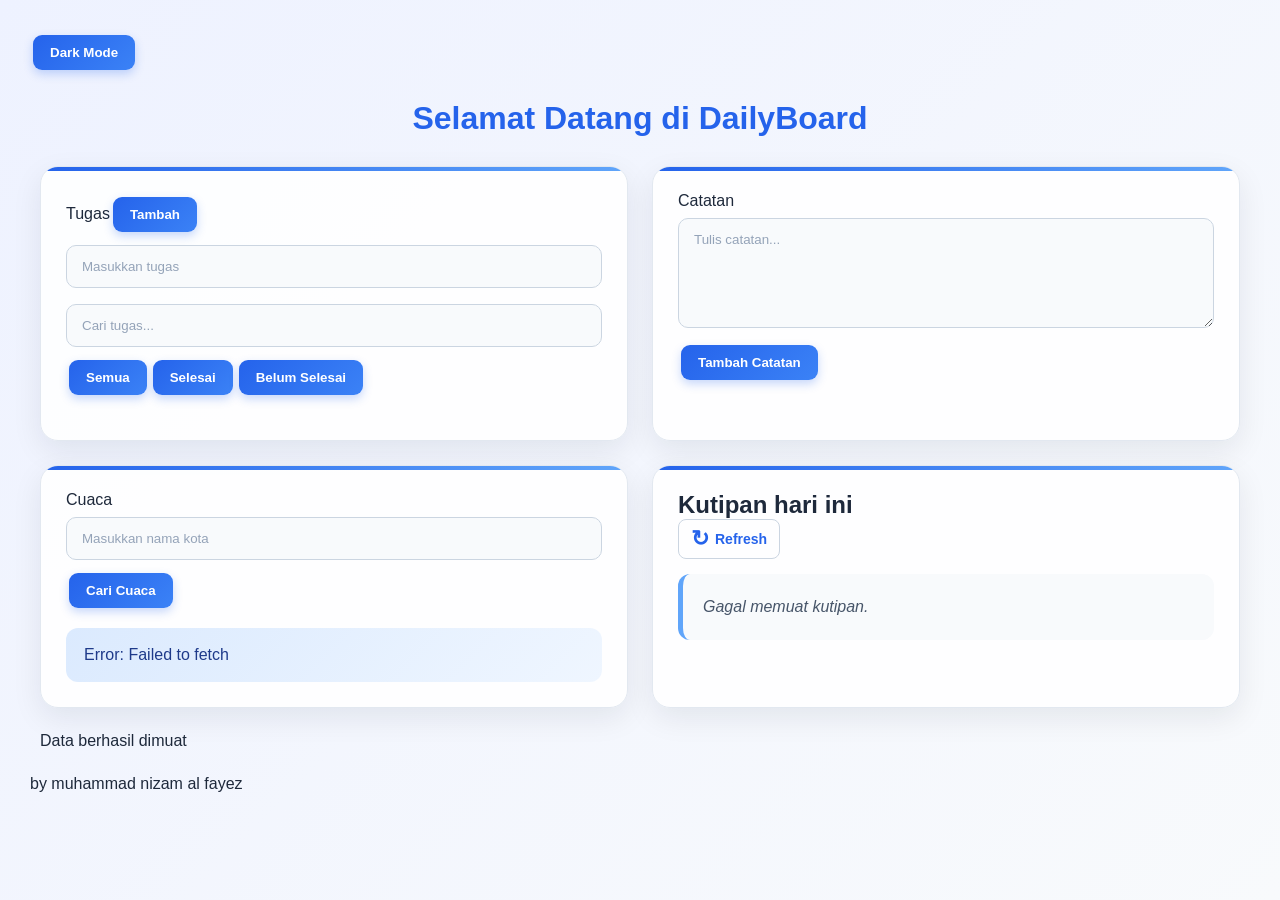
<file: index.html>
<!DOCTYPE html>
<html lang="id">
<head>
    <meta charset="UTF-8">
    <meta name="viewport" content="width=device-width, initial-scale=1.0">
    <title>DailyBoard</title>
    <link rel="stylesheet" href="./style.css">
</head>
<body>
    <div id="app"></div>
    <p>by muhammad nizam al fayez</p>
    <script type="module" src="./script.js"></script>
</body>
</html>
</file>
<file: style.css>
*{margin:0;padding:0;box-sizing:border-box;font-family:Arial,sans-serif}body{min-height:100vh;padding:30px;background:linear-gradient(135deg,#eef2ff,#f8fafc);color:#1e293b;transition:0.3s}#app{display:grid;grid-template-columns:1fr 1fr;gap:24px;max-width:1200px;margin:25px auto}#app>h2{grid-column:1 / 3;text-align:center;font-size:32px;font-weight:700;color:#2563eb;margin-bottom:5px}section{position:relative;padding:25px;background:rgb(255 255 255 / .9);border:1px solid #e2e8f0;border-radius:18px;box-shadow:0 10px 30px rgb(15 23 42 / .08);overflow:hidden;transition:0.3s}section::before{content:"";position:absolute;top:0;left:0;width:100%;height:4px;background:linear-gradient(90deg,#2563eb,#60a5fa)}section:hover{transform:translateY(-5px);box-shadow:0 15px 35px rgb(15 23 42 / .13)}input,textarea{width:100%;padding:13px 15px;margin:8px 0;background:#f8fafc;color:#1e293b;border:1px solid #cbd5e1;border-radius:10px;outline:none;transition:0.25s}input::placeholder,textarea::placeholder{color:#94a3b8}input:focus,textarea:focus{border-color:#2563eb;box-shadow:0 0 0 4px rgb(37 99 235 / .12);background:#fff}textarea{min-height:110px;resize:vertical}button{padding:10px 17px;margin:5px 3px;border:none;border-radius:9px;background:linear-gradient(135deg,#2563eb,#3b82f6);color:#fff;font-weight:700;cursor:pointer;box-shadow:0 4px 10px rgb(37 99 235 / .25);transition:0.2s}button:hover{transform:translateY(-2px);box-shadow:0 7px 15px rgb(37 99 235 / .3)}button:active{transform:scale(.96)}ul{list-style:none;margin-top:15px}.tugas-item{display:flex;align-items:center;justify-content:space-between;gap:10px;padding:13px 15px;margin:8px 0;background:#f8fafc;border:1px solid #e2e8f0;border-radius:10px;cursor:grab;transition:0.2s}.tugas-item:hover{background:#eff6ff;border-color:#93c5fd;transform:translateX(5px)}.tugas-item:active{cursor:grabbing}.catatan-item{padding:16px;margin:10px 0;background:#f8fafc;border-left:5px solid #2563eb;border-radius:10px;box-shadow:0 3px 10px rgb(0 0 0 / .04);transition:0.2s}.catatan-item:hover{transform:translateX(4px)}.catatan-item p{text-align:left;line-height:1.5;margin-bottom:7px}.catatan-item small{color:#64748b}#info-cuaca{margin-top:15px;padding:18px;background:linear-gradient(135deg,#dbeafe,#eff6ff);border-radius:12px;color:#1e3a8a}#info-cuaca p{margin:7px 0}#kutipan-harian{margin-top:15px;padding:20px;background:#f8fafc;border-radius:12px;border-left:5px solid #60a5fa;color:#475569;font-style:italic;line-height:1.6}body.dark-mode{background:radial-gradient(circle at top,#1e293b,#020617);color:#f8fafc}body.dark-mode #app>h2{color:#60a5fa}body.dark-mode section{background:rgb(30 41 59 / .95);border-color:#334155;box-shadow:0 10px 30px rgb(0 0 0 / .3)}body.dark-mode input,body.dark-mode textarea{background:#0f172a;color:#fff;border-color:#475569}body.dark-mode input:focus,body.dark-mode textarea:focus{background:#0f172a;border-color:#60a5fa}body.dark-mode .tugas-item,body.dark-mode .catatan-item{background:#0f172a;border-color:#334155;color:#fff}body.dark-mode .tugas-item:hover{background:#172554;border-color:#3b82f6}body.dark-mode .catatan-item small{color:#94a3b8}body.dark-mode #info-cuaca{background:#172554;color:#bfdbfe}body.dark-mode #kutipan-harian{background:#0f172a;color:#cbd5e1}body.dark-mode button{background:linear-gradient(135deg,#2563eb,#3b82f6)}@media (max-width:700px){body{padding:15px}#app{grid-template-columns:1fr;gap:15px;width:100%}#app>h2{grid-column:1;font-size:25px}section{padding:20px}input,textarea{width:100%}button{max-width:100%}.tugas-item{flex-direction:column;align-items:stretch}.tugas-item button{width:100%;margin:5px 0 0}.header-kutipan{flex-direction:column;align-items:stretch;gap:10px}#tombol-refresh{justify-content:center;width:100%}#info-cuaca{padding:15px}.catatan-item{padding:13px}}@media (max-width:480px){body{padding:10px}#app>h2{font-size:21px}section{padding:15px;border-radius:14px}button{font-size:14px;padding:9px 12px}.tugas-item{padding:11px}}#tombol-refresh{display:flex;align-items:center;gap:6px;padding:8px 12px;margin:0;background:#fff0;color:#2563eb;border:1px solid #cbd5e1;border-radius:8px;font-size:14px;font-weight:700;cursor:pointer;box-shadow:none;transition:0.2s}#tombol-refresh span:first-child{font-size:22px;line-height:1}#tombol-refresh:hover{background:#eff6ff;border-color:#93c5fd}#tombol-refresh:hover span:first-child{transform:rotate(180deg)}#tombol-refresh span:first-child{transition:0.3s}
</file>
<file: original-file/style.css>
* {
    margin: 0;
    padding: 0;
    box-sizing: border-box;
    font-family: Arial, sans-serif;
}

body {
    min-height: 100vh;
    padding: 30px;
    background: linear-gradient(135deg, #eef2ff, #f8fafc);
    color: #1e293b;
    transition: 0.3s;
}

#app {
    display: grid;
    grid-template-columns: 1fr 1fr;
    gap: 24px;
    max-width: 1200px;
    margin: 25px auto;
}

#app > h2 {
    grid-column: 1 / 3;
    text-align: center;
    font-size: 32px;
    font-weight: 700;
    color: #2563eb;
    margin-bottom: 5px;
}

section {
    position: relative;
    padding: 25px;
    background: rgb(255 255 255 / .9);
    border: 1px solid #e2e8f0;
    border-radius: 18px;
    box-shadow: 0 10px 30px rgb(15 23 42 / .08);
    overflow: hidden;
    transition: 0.3s;
}

section::before {
    content: "";
    position: absolute;
    top: 0;
    left: 0;
    width: 100%;
    height: 4px;
    background: linear-gradient(90deg, #2563eb, #60a5fa);
}

section:hover {
    transform: translateY(-5px);
    box-shadow: 0 15px 35px rgb(15 23 42 / .13);
}

input,
textarea {
    width: 100%;
    padding: 13px 15px;
    margin: 8px 0;
    background: #f8fafc;
    color: #1e293b;
    border: 1px solid #cbd5e1;
    border-radius: 10px;
    outline: none;
    transition: 0.25s;
}

input::placeholder,
textarea::placeholder {
    color: #94a3b8;
}

input:focus,
textarea:focus {
    border-color: #2563eb;
    box-shadow: 0 0 0 4px rgb(37 99 235 / .12);
    background: #fff;
}

textarea {
    min-height: 110px;
    resize: vertical;
}

button {
    padding: 10px 17px;
    margin: 5px 3px;
    border: none;
    border-radius: 9px;
    background: linear-gradient(135deg, #2563eb, #3b82f6);
    color: #fff;
    font-weight: 700;
    cursor: pointer;
    box-shadow: 0 4px 10px rgb(37 99 235 / .25);
    transition: 0.2s;
}

button:hover {
    transform: translateY(-2px);
    box-shadow: 0 7px 15px rgb(37 99 235 / .3);
}

button:active {
    transform: scale(.96);
}

ul {
    list-style: none;
    margin-top: 15px;
}

.tugas-item {
    display: flex;
    align-items: center;
    justify-content: space-between;
    gap: 10px;
    padding: 13px 15px;
    margin: 8px 0;
    background: #f8fafc;
    border: 1px solid #e2e8f0;
    border-radius: 10px;
    cursor: grab;
    transition: 0.2s;
}

.tugas-item:hover {
    background: #eff6ff;
    border-color: #93c5fd;
    transform: translateX(5px);
}

.tugas-item:active {
    cursor: grabbing;
}

.catatan-item {
    padding: 16px;
    margin: 10px 0;
    background: #f8fafc;
    border-left: 5px solid #2563eb;
    border-radius: 10px;
    box-shadow: 0 3px 10px rgb(0 0 0 / .04);
    transition: 0.2s;
}

.catatan-item:hover {
    transform: translateX(4px);
}

.catatan-item p {
    text-align: left;
    line-height: 1.5;
    margin-bottom: 7px;
}

.catatan-item small {
    color: #64748b;
}

#info-cuaca {
    margin-top: 15px;
    padding: 18px;
    background: linear-gradient(135deg, #dbeafe, #eff6ff);
    border-radius: 12px;
    color: #1e3a8a;
}

#info-cuaca p {
    margin: 7px 0;
}

#kutipan-harian {
    margin-top: 15px;
    padding: 20px;
    background: #f8fafc;
    border-radius: 12px;
    border-left: 5px solid #60a5fa;
    color: #475569;
    font-style: italic;
    line-height: 1.6;
}

body.dark-mode {
    background: radial-gradient(circle at top, #1e293b, #020617);
    color: #f8fafc;
}

body.dark-mode #app > h2 {
    color: #60a5fa;
}

body.dark-mode section {
    background: rgb(30 41 59 / .95);
    border-color: #334155;
    box-shadow: 0 10px 30px rgb(0 0 0 / .3);
}

body.dark-mode input,
body.dark-mode textarea {
    background: #0f172a;
    color: #fff;
    border-color: #475569;
}

body.dark-mode input:focus,
body.dark-mode textarea:focus {
    background: #0f172a;
    border-color: #60a5fa;
}

body.dark-mode .tugas-item,
body.dark-mode .catatan-item {
    background: #0f172a;
    border-color: #334155;
    color: #fff;
}

body.dark-mode .tugas-item:hover {
    background: #172554;
    border-color: #3b82f6;
}

body.dark-mode .catatan-item small {
    color: #94a3b8;
}

body.dark-mode #info-cuaca {
    background: #172554;
    color: #bfdbfe;
}

body.dark-mode #kutipan-harian {
    background: #0f172a;
    color: #cbd5e1;
}

body.dark-mode button {
    background: linear-gradient(135deg, #2563eb, #3b82f6);
}

@media (max-width: 700px) {
    body {
        padding: 15px;
    }

    #app {
        grid-template-columns: 1fr;
        gap: 15px;
        width: 100%;
    }

    #app > h2 {
        grid-column: 1;
        font-size: 25px;
    }

    section {
        padding: 20px;
    }

    input,
    textarea {
        width: 100%;
    }

    button {
        max-width: 100%;
    }

    .tugas-item {
        flex-direction: column;
        align-items: stretch;
    }

    .tugas-item button {
        width: 100%;
        margin: 5px 0 0;
    }

    .header-kutipan {
        flex-direction: column;
        align-items: stretch;
        gap: 10px;
    }

    #tombol-refresh {
        justify-content: center;
        width: 100%;
    }

    #info-cuaca {
        padding: 15px;
    }

    .catatan-item {
        padding: 13px;
    }
}

@media (max-width: 480px) {
    body {
        padding: 10px;
    }

    #app > h2 {
        font-size: 21px;
    }

    section {
        padding: 15px;
        border-radius: 14px;
    }

    button {
        font-size: 14px;
        padding: 9px 12px;
    }

    .tugas-item {
        padding: 11px;
    }
}

#tombol-refresh {
    display: flex;
    align-items: center;
    gap: 6px;
    padding: 8px 12px;
    margin: 0;
    background: #fff0;
    color: #2563eb;
    border: 1px solid #cbd5e1;
    border-radius: 8px;
    font-size: 14px;
    font-weight: 700;
    cursor: pointer;
    box-shadow: none;
    transition: 0.2s;
}

#tombol-refresh span:first-child {
    font-size: 22px;
    line-height: 1;
}

#tombol-refresh:hover {
    background: #eff6ff;
    border-color: #93c5fd;
}

#tombol-refresh:hover span:first-child {
    transform: rotate(180deg);
}

#tombol-refresh span:first-child {
    transition: 0.3s;
}
</file>
